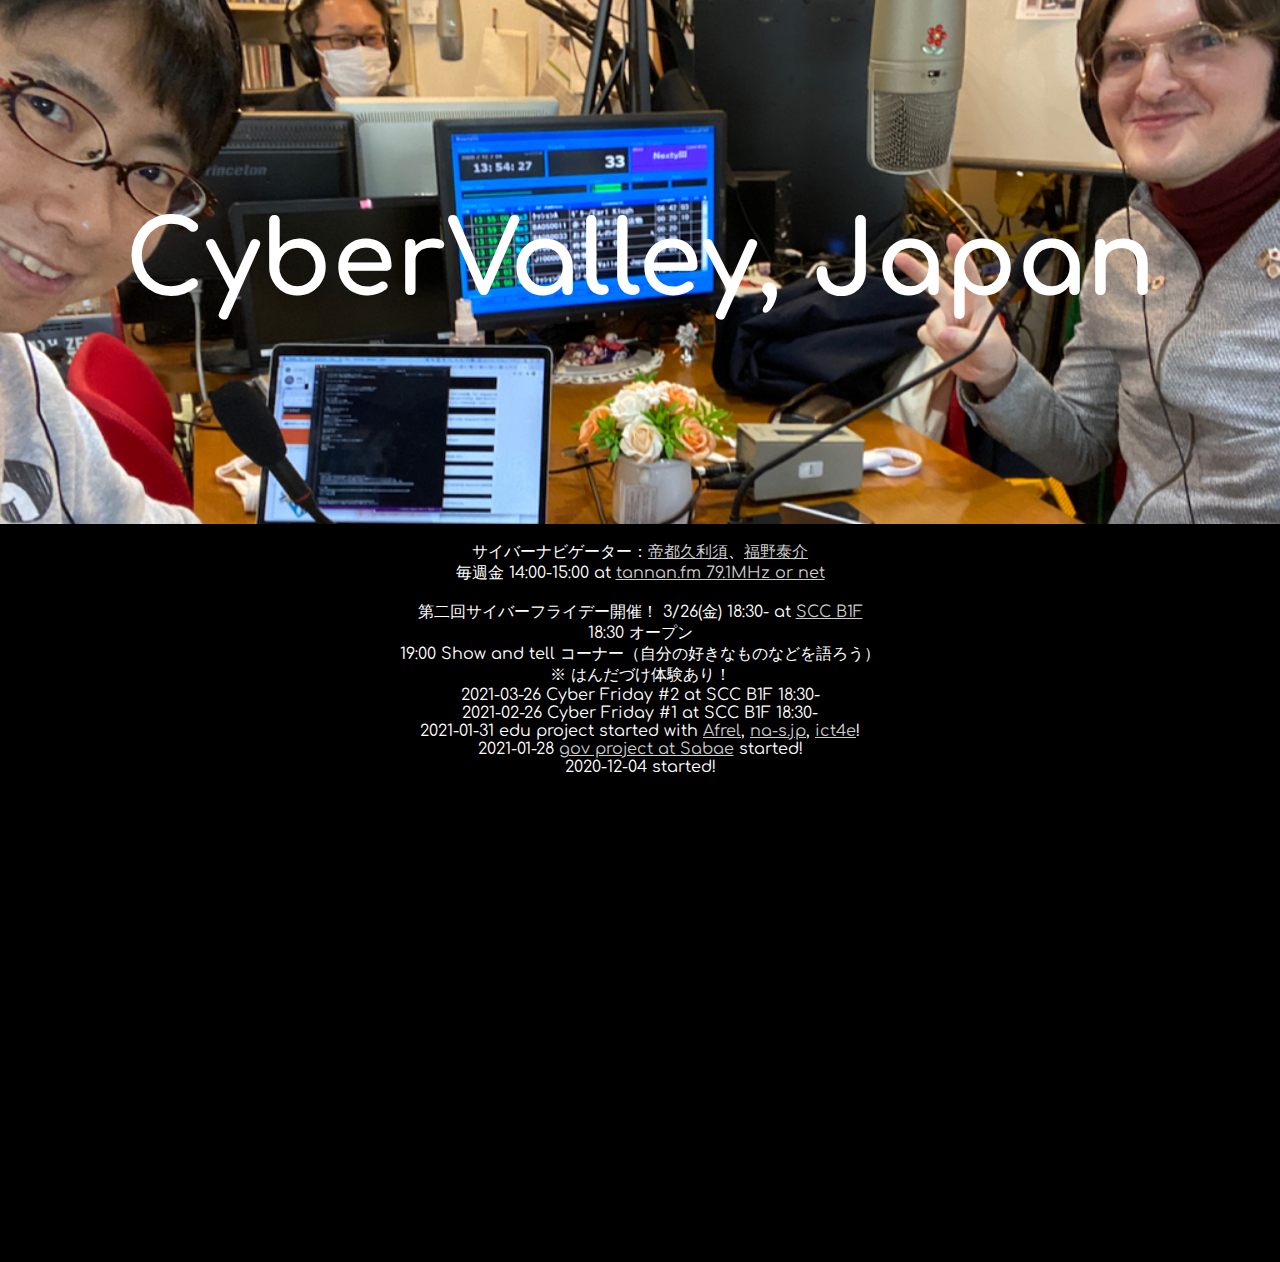
<file: index.html>
<!DOCTYPE html><html><head><meta charset="utf-8">
<title>CyberValley, Japan</title>
<head>
<link rel="preconnect" href="https://fonts.gstatic.com">
<link href="https://fonts.googleapis.com/css2?family=Comfortaa:wght@300;500&display=swap" rel="stylesheet">
<style>
body {
  font-family: 'Comfortaa', cursive;
  text-align: center;
  x-margin-top: 10vh;
  margin: 0;
  padding: 0;
  background-color: black;
  color: white;
}
a {
  color: #ccc !important;
}
h1 {
  background-image: url("navigators.jpg");
  background-size: 100% auto;
  font-size: 8vw;
  background-position: center center;
  background-repeat: no-repeat;
  padding: 2em 0;
  margin: 0 0 2vh 0;
  text-align: center;
}
#mapdiv {
  margin: 2vh 0;
  height: 50vh;
}
.bigimg {
  margin: .5em 0;
  width: 95vw;
}
</style>
<script type="module" src="cybervalley-map.js"></script>

</head>
<body>
<h1>CyberValley, Japan</h1>
<div>サイバーナビゲーター：<a href=https://twitter.com/kristopher>帝都久利須</a>、<a href=https://twitter.com/taisukef>福野泰介</a></div>
<div>毎週金 14:00-15:00 at <a href="http://tannan.fm/">tannan.fm 79.1MHz or net</a></div>
<br>
<div>第二回サイバーフライデー開催！ 3/26(金) 18:30- at <a href="http://sabae.cc/">SCC B1F</a><br>
18:30 オープン<br>
19:00 Show and tell コーナー（自分の好きなものなどを語ろう）<br>
※ はんだづけ体験あり！
<br>
<div>2021-03-26 Cyber Friday #2 at SCC B1F 18:30-</div>
<div>2021-02-26 Cyber Friday #1 at SCC B1F 18:30-</div>
<div>2021-01-31 edu project started with <a href=https://afrel.co.jp/>Afrel</a>, <a href=https://na-s.jp/>na-s.jp</a>, <a href=https://ict4e.jp/>ict4e</a>!</div>
<div>2021-01-28 <a href=https://fukuno.jig.jp/3109>gov project at Sabae</a> started!</div>
<div>2020-12-04 started!</div>

<div id="mapdiv"></div>

</body>
<html>
</file>
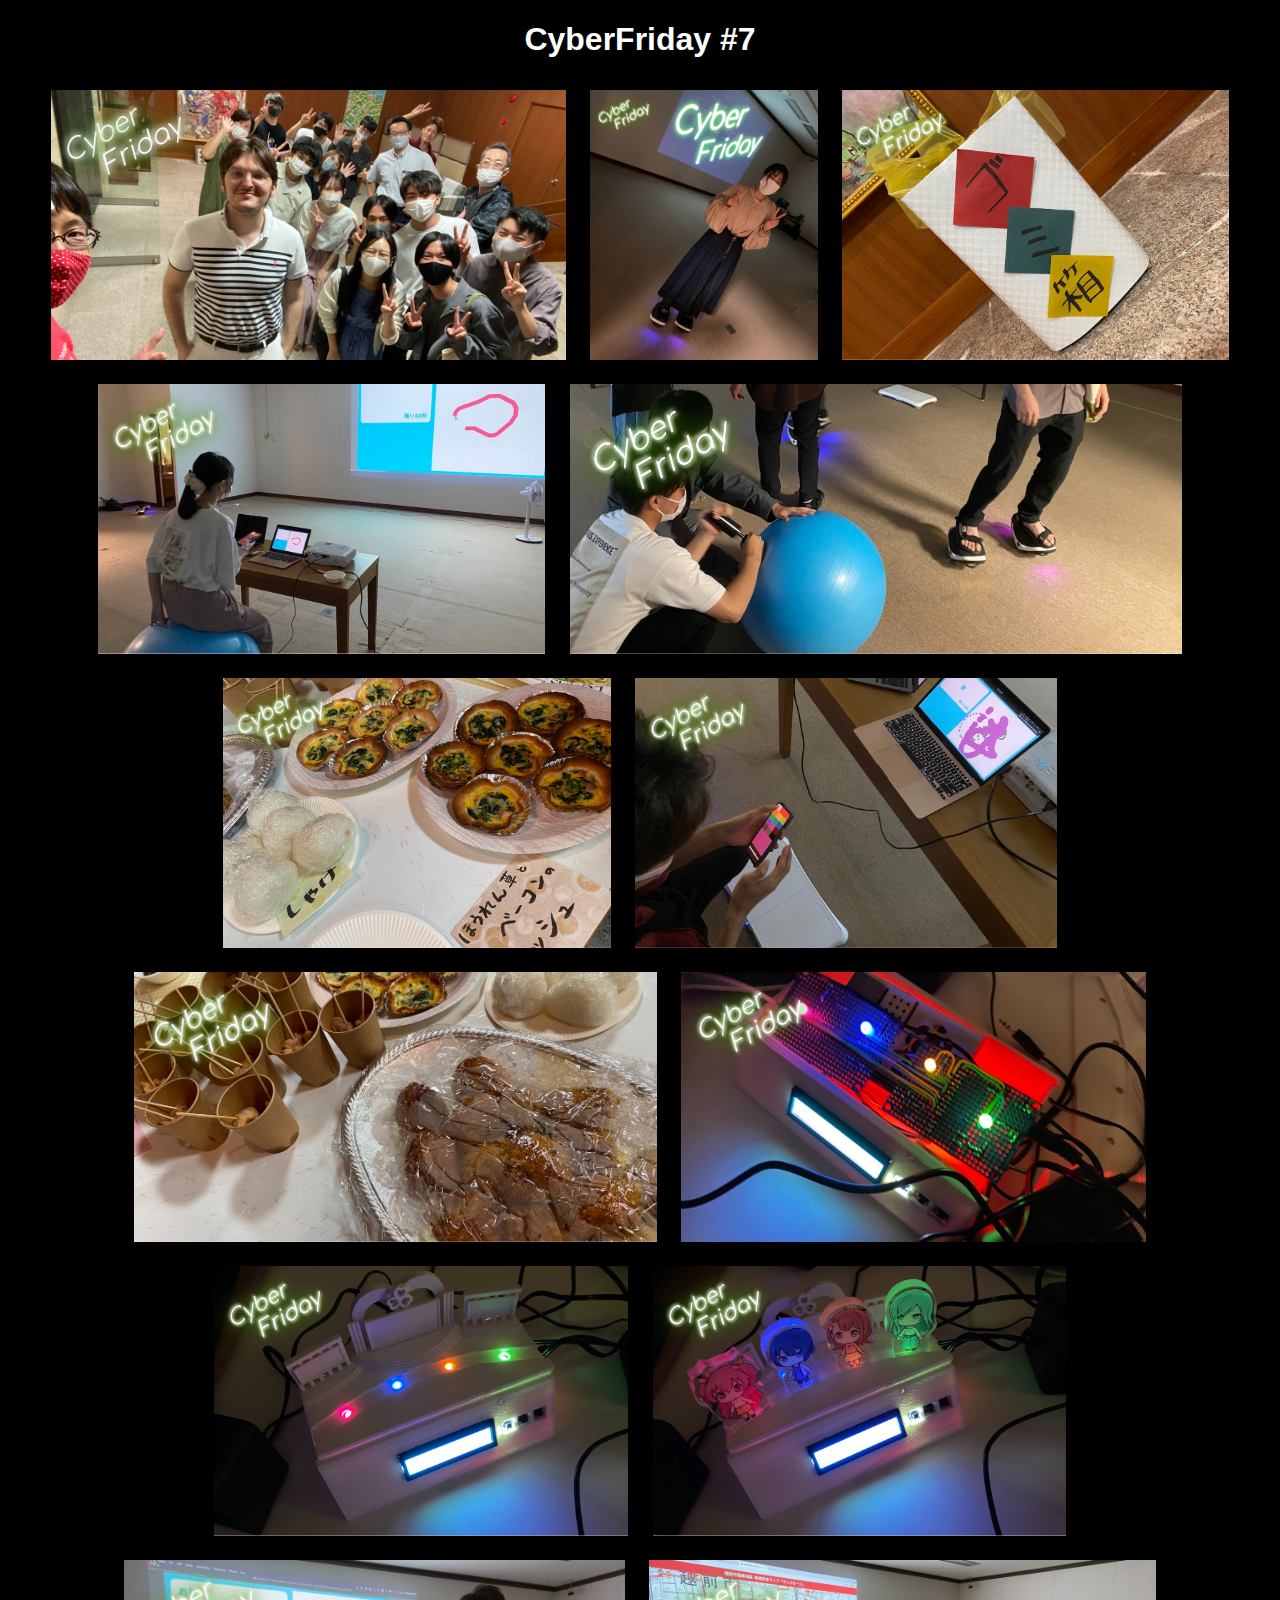
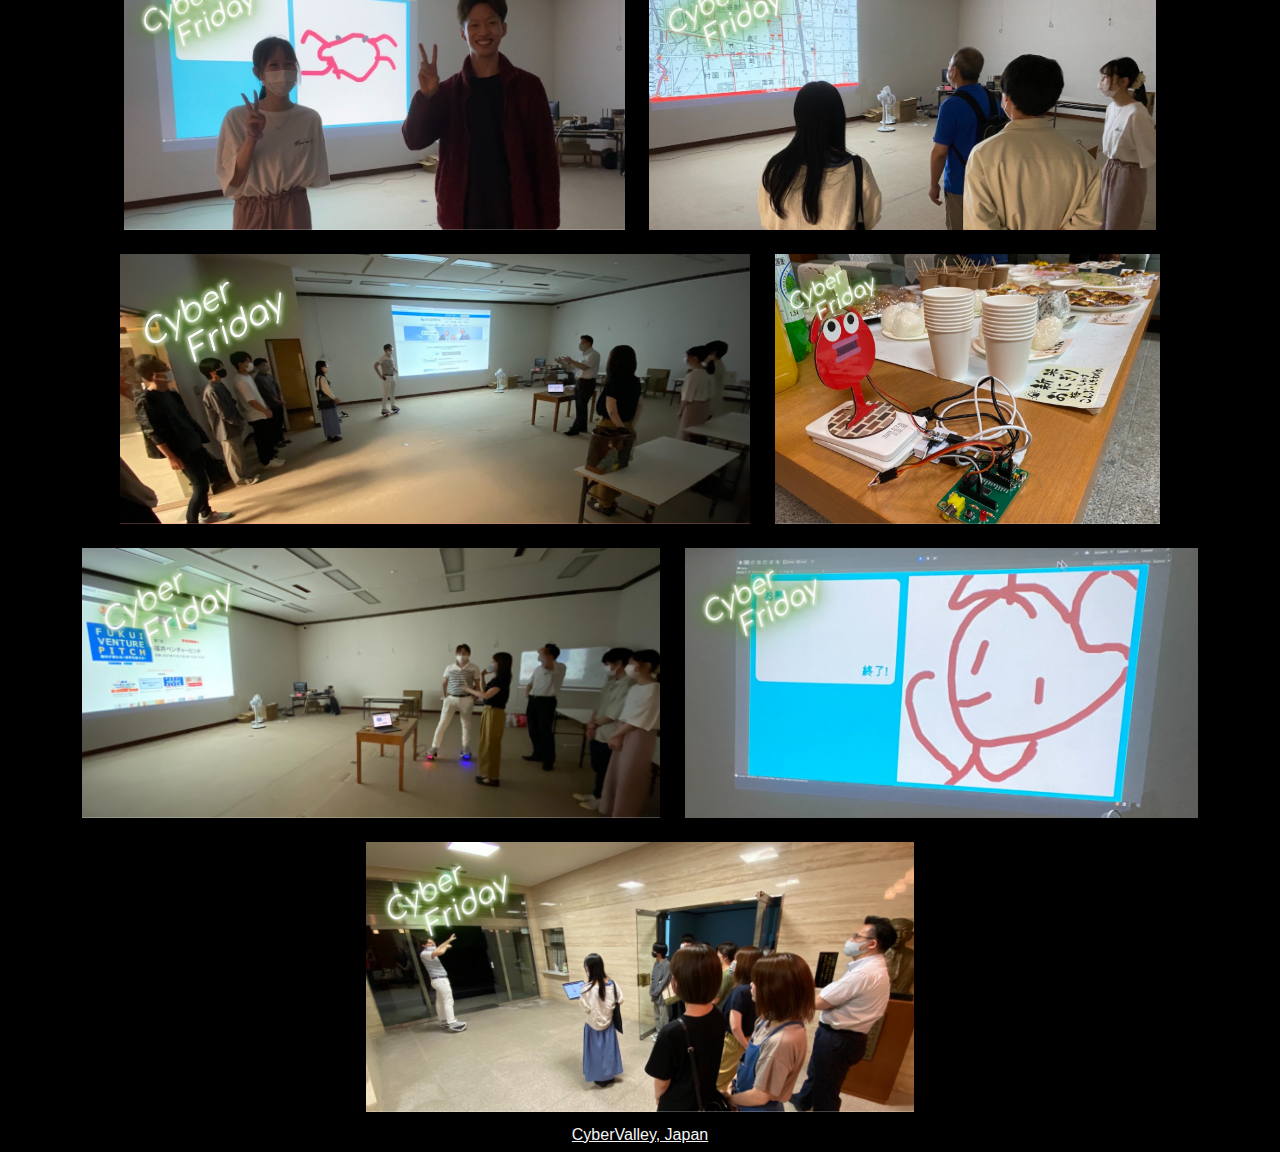
<file: event/20210924-cyberfriday7/index.html>
<!DOCTYPE html><html lang="ja"><head><meta charset="utf-8"><meta name="viewport" content="width=device-width">
<link rel="stylesheet" type="text/css" href="style.css">
<title>CyberFriday #7</title>
</head>
<body>
<h1>CyberFriday #7</h1>
<a href=ogp.jpg target=_blank><img src=ogp.jpg></a>
<a href=IMG_4313.jpg target=_blank><img src=IMG_4313.jpg></a>
<a href=IMG_4311.jpg target=_blank><img src=IMG_4311.jpg></a>
<a href=IMG_4339.jpg target=_blank><img src=IMG_4339.jpg></a>
<a href=IMG_4328.jpg target=_blank><img src=IMG_4328.jpg></a>
<a href=IMG_4314.jpg target=_blank><img src=IMG_4314.jpg></a>
<a href=IMG_4329.jpg target=_blank><img src=IMG_4329.jpg></a>
<a href=IMG_4316.jpg target=_blank><img src=IMG_4316.jpg></a>
<a href=IMG_4344.jpg target=_blank><img src=IMG_4344.jpg></a>
<a href=IMG_4345.jpg target=_blank><img src=IMG_4345.jpg></a>
<a href=IMG_4346.jpg target=_blank><img src=IMG_4346.jpg></a>
<a href=IMG_4340.jpg target=_blank><img src=IMG_4340.jpg></a>
<a href=IMG_4327.jpg target=_blank><img src=IMG_4327.jpg></a>
<a href=IMG_4318.jpg target=_blank><img src=IMG_4318.jpg></a>
<a href=IMG_4319.jpg target=_blank><img src=IMG_4319.jpg></a>
<a href=IMG_4320.jpg target=_blank><img src=IMG_4320.jpg></a>
<a href=IMG_4334.jpg target=_blank><img src=IMG_4334.jpg></a>
<a href=IMG_4322.jpg target=_blank><img src=IMG_4322.jpg></a>

<footer>
<a href=https://cybervalley.jp/>CyberValley, Japan</a><br>
</footer>
</body>
</html>
</file>
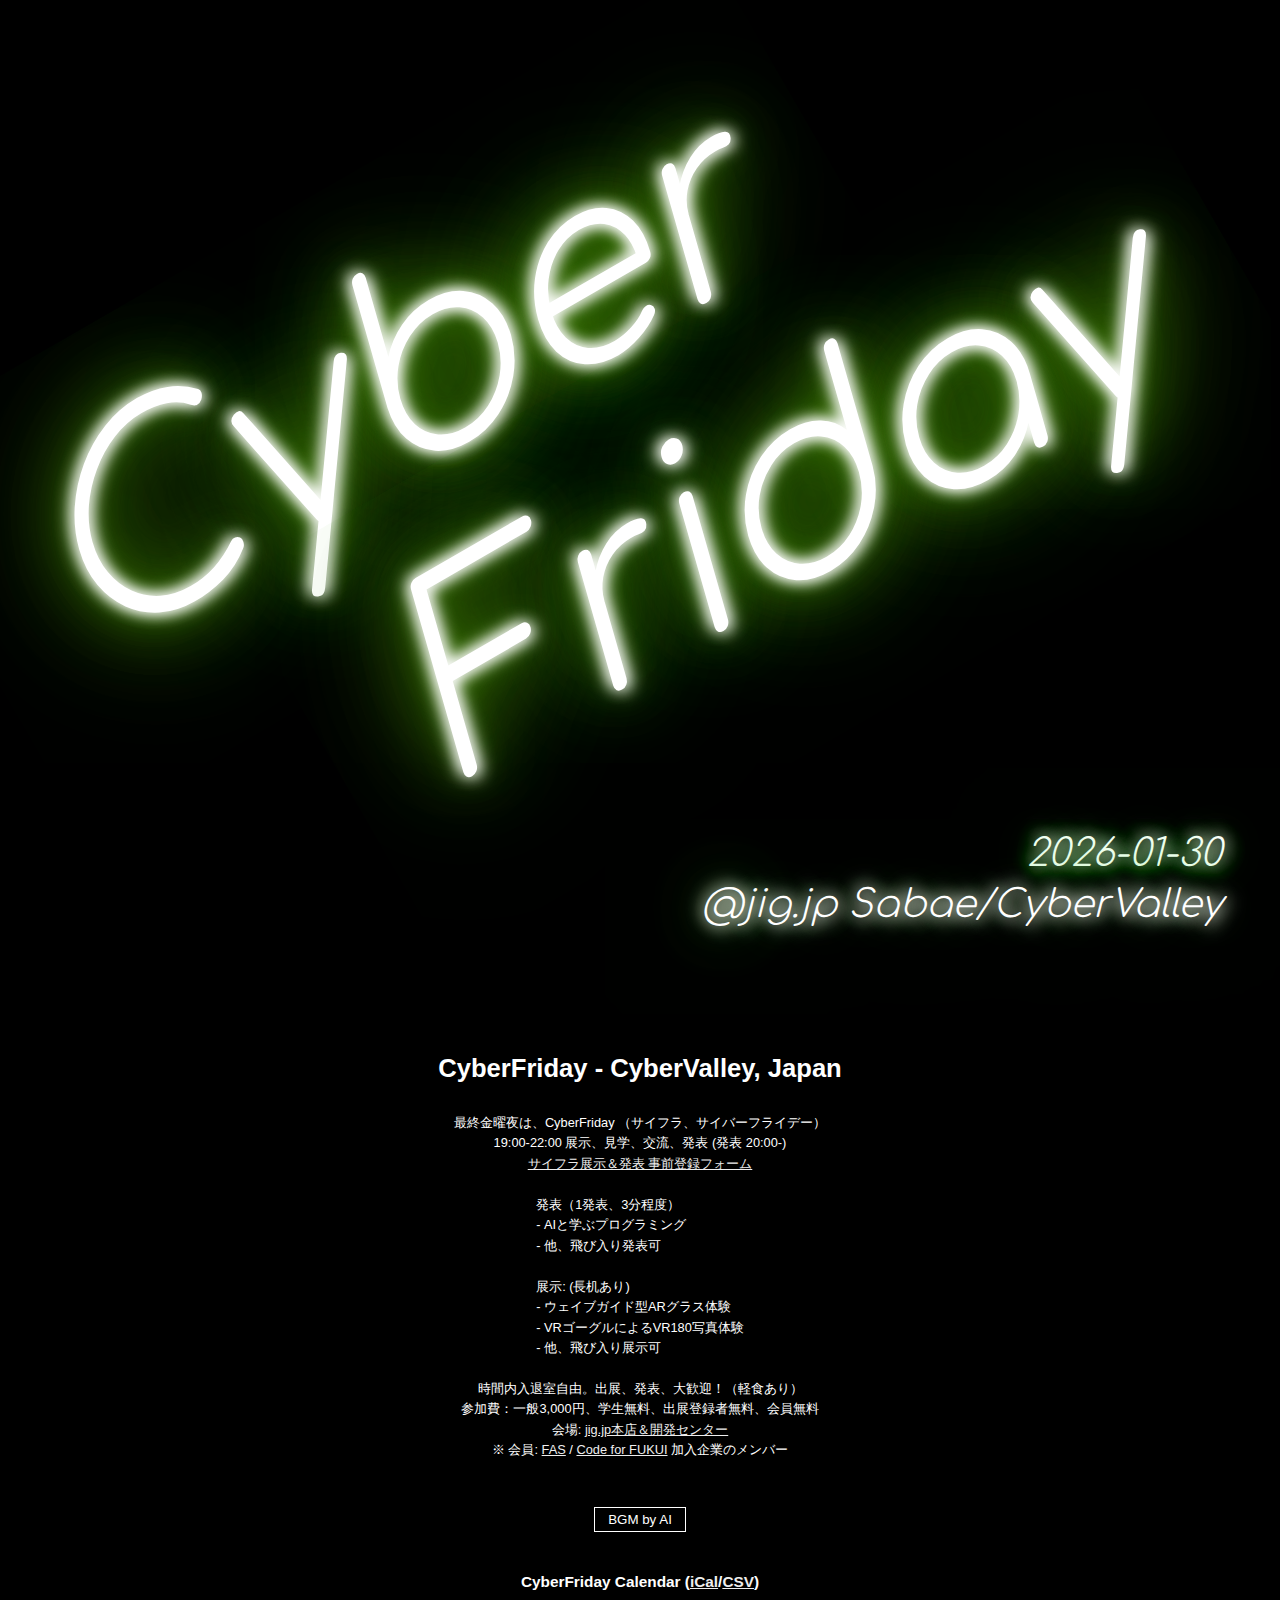
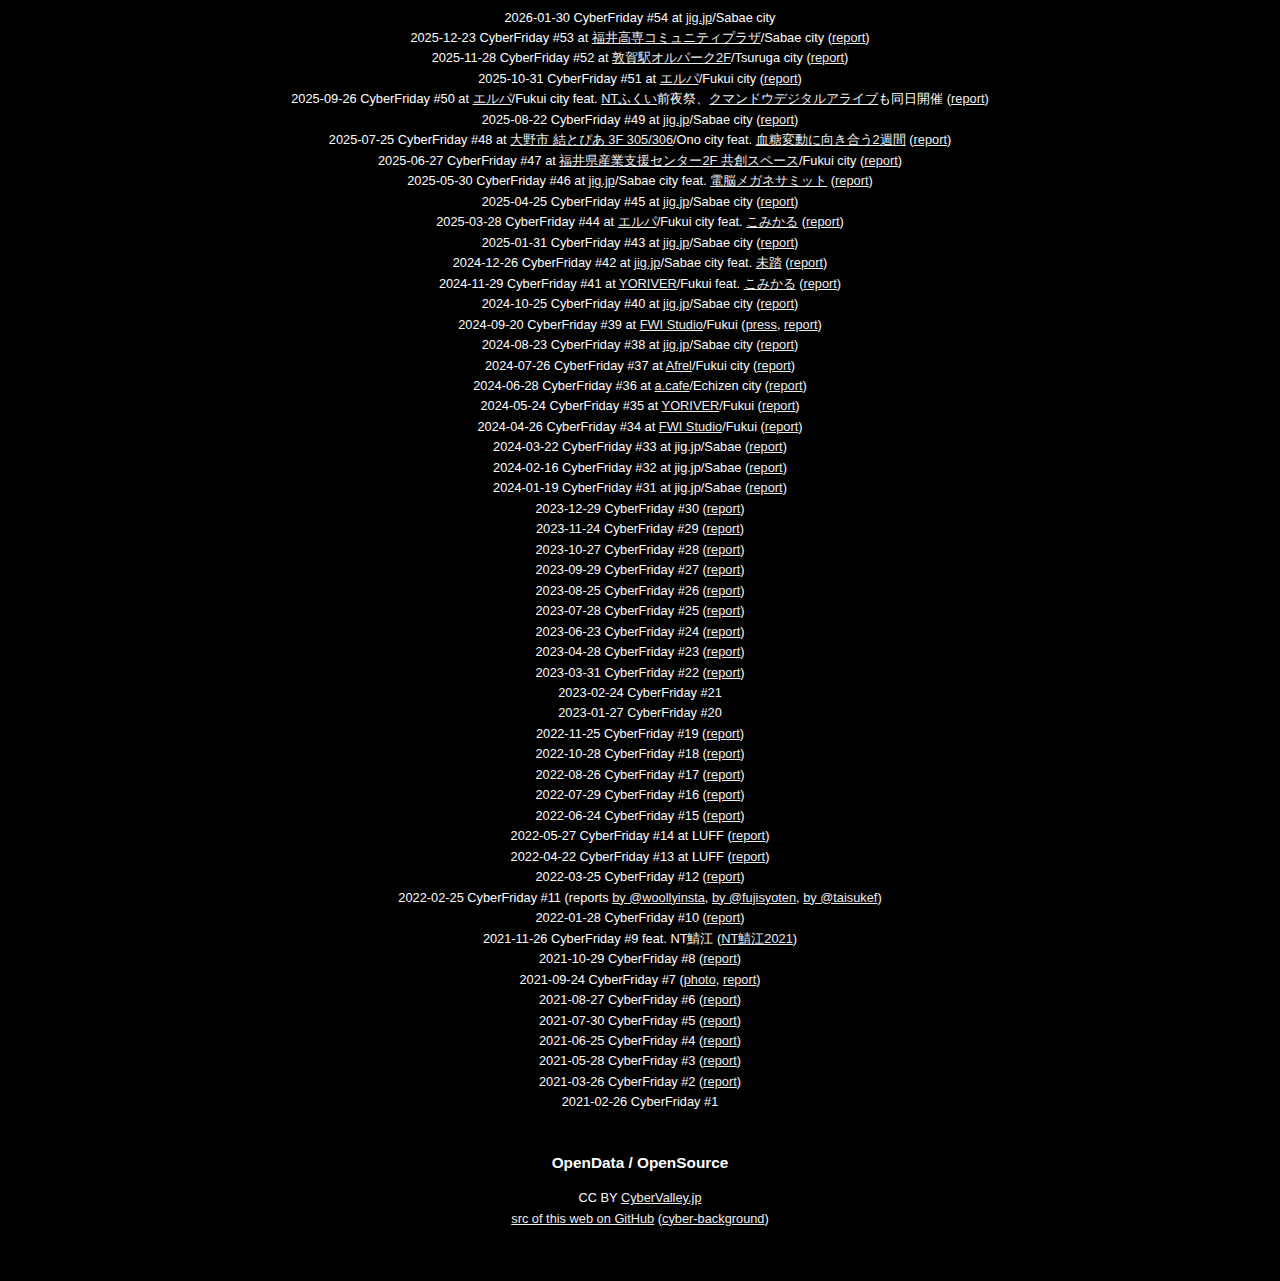
<file: cyberfriday.html>
<!DOCTYPE html><html lang="ja"><head><meta charset="utf-8"><meta name="viewport" content="width=device-width"><link rel="icon" href="data:">
<meta name="theme-color" content="#000">
<meta name="twitter:card" content="summary_large_image">
<meta property="og:image"  content="https://cybervalley.jp/cyberfriday.jpg">
<meta name="twitter:image" content="https://cybervalley.jp/cyberfriday.jpg">
<meta property="og:title" content="CyberFriday / サイバーフライデー - CyberValley, Japan">
<title>CyberFriday / サイバーフライデー</title>
<link rel="stylesheet" href="css/style.css">
<link rel="preconnect" href="https://fonts.gstatic.com">
<link href="https://fonts.googleapis.com/css2?family=Comfortaa:wght@300;500&display=swap" rel="stylesheet">
 
<style>
body {
  font-family: sans-serif; /*'Comfortaa', cursive, sans-serif; */
  text-align: center;
  margin: 0;
  padding: 0;
  overflow-x: hidden;
  background-color: black;
}
canvas {
  x-position: fixed;
  position: absolute;
  top: 0;
  left: 0;
  z-index: -1;
  width: 100%;
  height: 100%;
}
:root {
  /* Set neon color */
  --neon-text-color: #480;
}
.cyber {
  font-family: 'Comfortaa', cursive;
  font-weight: 200;
  font-style: italic;
  color: #fff;
  overflow: hidden;
  padding: 4rem 6rem 5.5rem;
  x-border: 0.4rem solid #fff;
  x-border-radius: 2rem;
  x-text-transform: uppercase;
  x-animation: flicker 1.5s infinite alternate;     

  text-shadow:
            -0.2rem -0.2rem 1rem #fff,
            0.2rem 0.2rem 1rem #fff,
            0 0 2rem var(--neon-text-color),
            0 0 4rem var(--neon-text-color),
            0 0 6rem var(--neon-text-color),
            0 0 8rem var(--neon-text-color),
            0 0 10rem var(--neon-text-color);

}
.text {
  position: absolute;
  overflow: hidden;
  top: 0;
  left: 0;
  width: 100vw;
  height: 90vw;
}
#text1, #text2, #text3, #text4 {
  user-select: none;
}
#text1, #text2 {
  position: absolute;
  font-size: 20vw;
  white-space: nowap;
  transform: rotateZ(-30deg);
}

#text1 {
  top: 14vw;
  left: -7vw;
}
#text2 {
  top: 23vw;
  left: 21vw;
}
#btnbgm {
  background-color: black;
  border: 1px solid white;
  color: white;
  padding: .3em 1em;
}
@media (max-width:500px) {
  #text1 {
    top: 14vw;
    left: -21vw;
  }
  #text2 {
    top: 23vw;
    left: 7vw;
  }
}
#text3, #text4 {
  position: absolute;
  text-align: left;
  font-size: 3vw;
  white-space: nowap;
  overflow: hidden;
}
#text3 {
  top: 60vw;
  right: -3vw;
}
#text4 {
  top: 64vw;
  right: -3vw;
}
main {
  display: block;
  position: absolute;
  font-size: 80%;
  width: 100vw;
  top: 81vw;
  color: white;
  padding-bottom: 3em;
}
h2 {
  font-size: 120%;
}
a {
  color: #eee !important;
}
section {
  padding: 1em 1em;
  line-height: 1.6;
}
.navigators {
  width: 20em;
  padding: .5em;
}
#mapdiv {
  margin: 2vh 0;
  height: 50vh;
}
#mapdiv a, map-view a {
  color: black !important;
  text-decoration: none;
}
.hanko {
  margin: .5em 0;
  width: 100%;
}
</style>
</head>
<body>
<p id="notSupportedDescription"></p>
<div id="title">
  <canvas id="myCanvas"></canvas>
  <div class=text id=cyberfriday>
    <div id=text1 class=cyber>Cyber</div>
    <div id=text2 class=cyber>Friday</div>
    <div id=text3 class=cyber>2026-01-30</div>
    <div id=text4 class=cyber>@jig.jp Sabae/CyberValley</div>
  </div>
</div>
</div>

<script type="module">
import { shuffle } from "https://js.sabae.cc/shuffle.js";
import { setGalaxy } from "./setGalaxy.js";

setGalaxy(myCanvas);

title.onclick = (e) => document.fullscreenElement || title.requestFullscreen();

const bgms = [
  "./bgm/cyberfriday-song.mp3", // 日本語
  "./bgm/cyberfirday-night.mp3", // 英語
  "./bgm/cyberfriday-eurobeat.mp3", // インスト
];
//shuffle(bgms);

const caches = {};
let currentaudio = null;
const getAudio = (fn) => {
  const cache = caches[fn];
  if (cache) return cache;
  const audio = new Audio();
  audio.src = fn;
  return audio;
};
const waitForAudioEnd = async (audioElement) => {
  return new Promise((resolve, reject) => {
    if (audioElement.ended) {
      resolve();
      return;
    }
    audioElement.addEventListener('ended', resolve, { once: true });
    audioElement.addEventListener('error', reject, { once: true });
  });
};
const playBGM = async (audio) => {
  audio.currentTime = 0;
  audio.play();
  currentaudio = audio;
  await waitForAudioEnd(audio);
};
const stopBGM = () => {
  currentaudio.pause();
  currentaudio = null;
};

let idx = 0;
const playBGMs = async (bgms) => {
  if (currentaudio) {
    stopBGM();
    return;
  }
  for (;;) {
    const bgm = bgms[idx++ % bgms.length];
    const audio = getAudio(bgm);
    await playBGM(audio);
    if (!currentaudio) break;
  }
};

btnbgm.onclick = () => playBGMs(bgms);

</script>

<main>
  <h1>CyberFriday - CyberValley, Japan</h1>

  <section>
    最終金曜夜は、CyberFriday （サイフラ、サイバーフライデー）<br>
    19:00-22:00 展示、見学、交流、発表 (発表 20:00-)<br>
    <a href=https://docs.google.com/forms/d/e/1FAIpQLSdpr7QVZ6ILLyDWtU5bHiAvmmtME2MMostySr8vwjLDOMzAmg/viewform>サイフラ展示＆発表 事前登録フォーム</a><br>
    <br>
    <div style="display: inline-block; text-align: left;">
    発表（1発表、3分程度）<br>
    - AIと学ぶプログラミング<br>
    - 他、飛び入り発表可<br>
    <br>
    展示:  (長机あり)<br>
    - ウェイブガイド型ARグラス体験<br>
    - VRゴーグルによるVR180写真体験<br>
    - 他、飛び入り展示可<br>
    <br>
    </div>
    <br>


    <!--
    同時開催の<a href=https://www.instagram.com/comicalyouth/>こみかる</a>は、17:30-スタート。<br>
    19:00-22:00 展示、見学、交流、発表 (発表 20:00-)<br>
    18:30-21:30 展示、見学、交流、発表 (発表 19:30-)<br>
    コスプレ歓迎、ハロウィンスペシャル！<br>
    (入場はエルパの通常閉店時間20:00までに！)<br>
    会場: <a href=https://geo3x3.com/#E9138739216687>ショッピングセンターエルパ、2Fフードコート</a><br>
    -->
    

    時間内入退室自由。出展、発表、大歓迎！（軽食あり）<br>
    参加費：一般3,000円、学生無料、出展登録者無料、会員無料<br>
    会場: <a href=https://geo3x3.com/#E9138732358822>jig.jp本店＆開発センター</a><br>
    ※ 会員: <a href=https://www.e-fas.net/>FAS</a> / <a href=https://code4fukui.github.io/>Code for FUKUI</a> 加入企業のメンバー<br>
    <!--
    会場: <a href=https://www.fukui-nct.ac.jp/wp/wp-content/uploads/2023/06/2023-jugyosankan-haithizu.pdf xhref=https://geo3x3.com/#E9138732251388>福井高専コミュニティプラザ</a>（正門を入って右側、図書館の上2F、<a href=https://www.fukui-nct.ac.jp/wp/wp-content/uploads/2023/06/2023-jugyosankan-haithizu.pdf>図中の⑪</a>）</a><br>
    会場: <a href=https://geo3x3.com/#E9138467493948>敦賀駅オルパーク2F</a><br>
    -->
    <!--
    関連イベント: <a href=https://nt-fukui.jp/>NTふくい</a>前夜祭、<a href=https://www.fisc.jp/kumadigifes/>クマンドウデジタルアライブ</a>(at <a href=https://www.fisc.jp/>ふくい産業支援センター</a>)も同日開催<br>
    <style>
    .events img {
      width: 45vw;
      max-width: 400px;
      margin-top: 0.5em;
    }
    </style>
    <div class=events>
      <a href=https://nt-fukui.jp/><img src=img/20250927-ntfukui.jpg></a>
      <a href=https://www.fisc.jp/kumadigifes/><img src=img/20250927-kumando.jpg></a>
    </div>
    -->
    
    <!--
    参加費：学生無料、社会人1,000円（展示者、発表者、初回の方は無料）<br>
    会場: <a href=https://geo3x3.com/#E9138739372287>福井県産業支援センター2F 共創スペース</a><br>
    会場: 未定<br>
    -->

    <!--
    会場: <a href=https://geo3x3.com/#E9138813499652>大野市 結とぴあ 3F 305/306</a><br>
    303にて<a href=https://thephage.life/>ザ・ファージ</a>社による「<a href=https://www.pref.fukui.lg.jp/doc/sinsan/sougyousinnsanngyousousyutugur/sennsinngijutu.html>血糖変動に向き合う2週間プログラム(無償提供)</a>」も実施</div>
    会場: <a href=https://geo3x3.com/#E913873647982684>FWI Studio (福井市中央1-3-1 加藤ビル5階 / 福井駅から徒歩3分 / 20時以降は要連絡)</a><br>
    -->
    <!--
    会場: <a href=https://geo3x3.com/#E9138735933337>株式会社アフレル (福井市中央3-5-15 フロンティア福井5F)</a><br>
    「<a href=https://afrel.co.jp/activity/cyberfriday/>CyberFriday | （株）アフレル｜ロボットとAI活用・人材育成を支援</a>」<br>
    会場: <a href=https://geo3x3.com/#E913849882485772>a.cafe (福井県越前市府中1丁目12-18  / 武生駅から徒歩1分)</a><br>
    会場: <a href=https://geo3x3.com/#E9138736475797251>YORIVER (福井県福井市中央２丁目５―２７ / 福井駅から徒歩10分)</a><br>
    会場: <a href=https://geo3x3.com/#E913849881384643>武生 IdeaSync</a>（<a href=https://sync.icraftlab.jp/>IdeaSync</a>）<br>
    <br>
    同日開催、<a href=https://www.l-community.com/forum/>電脳メガネサミット2025</a> 14:00-17:00 (懇親会 17:30-19:00)<br>
    -->

    <!--
    <a href=https://geo3x3.com/#E91387359247>福井工業大学 - 福井アカデミアホテル1階ロビー</a> 17:30-19:30（<a href=https://www.fukui-ut.ac.jp/news/education/ai_iot/entry-9433.html>ChatGPTイベント併催</a>）<br>
    主催：<a href=https://connectfree.co.jp/corp/>connectFree</a>、<a href=https://jig.jp/>jig.jp</a>、<a href=https://code4fukui.github.io/>Code for FUKUI</a><br>
        <a href=https://www.luff.info/>LUFF</a> (福井市片町)<br>
      <a href=E9138732295336>コネクトフリー鯖江開発センター</a> (<a href="https://sabae.cc/">鯖江商工会議所、SCC</a>隣)<br>
    <a href=https://geo3x3.com/#E9138732358822>jig.jp本店＆開発センター</a><br>
    (プレゼンタイム 20:00〜)<br>
    -->
  </section>

  <section>
    <script type="module" src="https://code4fukui.github.io/map-view/map-view.js"></script>
    <map-view name="会場：jig.jp/Sabae" geo3x3="E9138732358822" zoom="16"></map-view>
    <!--
    <map-view name="会場：福井高専コミュニティプラザ/Sabae" geo3x3="E9138732251388" zoom="16"></map-view>
    <map-view name="会場：敦賀駅オルパーク2F/Tsuruga" geo3x3="E9138467493948" zoom="16"></map-view>
    <map-view name="会場：エルパ/Fukui" geo3x3="E9138739216687" zoom="16"></map-view>
    <map-view name="会場：結とぴあ/Ono" geo3x3="E9138813499652" zoom="16"></map-view>
    <map-view name="会場：福井県産業支援センター/Fukui" geo3x3="E9138739372287" zoom="16"></map-view>
    <map-view name="会場：YORIVER/Fukui" geo3x3="E9138736475797251" zoom="16"></map-view>
    <map-view name="会場：FWI Studio/Fukui" geo3x3="E913873647982684" zoom="16"></map-view>
    <map-view name="会場：LUFF/Fukui" latlng="36.06468805440,136.216090568" zoom="16"></map-view>
    <map-view name="会場：connectFree/Sabae" latlng="35.947436,136.183460" zoom="16"></map-view>
    <map-view name="会場：コワーキング・シェアオフィス IdeaSync" geo3x3="E913849881384643" zoom="15"></map-view>
    <map-view name="会場：a.cafe/Echizen" geo3x3="E913849882485772" zoom="16"></map-view>
    <map-view name="会場：株式会社アフレル フロンティア福井5F" geo3x3="E9138735933337" xlatlng="36.063319,136.213745" zoom="15"></map-view>
    -->
    <br>
    <button id=btnbgm>BGM by AI</button>
  </section>


  <section>
  <h2>CyberFriday Calendar (<a href=./cyberfriday.ics>iCal</a>/<a href=./cyberfriday.csv>CSV</a>)</h2>
  <div id=cybercalendar>
  
  <div>2026-01-30 CyberFriday #54 at <a href=https://www.jig.jp/about#profile>jig.jp</a>/Sabae city</div>
  <div>2025-12-23 CyberFriday #53 at <a href=https://www.fukui-nct.ac.jp/>福井高専コミュニティプラザ</a>/Sabae city (<a href=https://fukuno.jig.jp/4899>report</a>)</div>
  <div>2025-11-28 CyberFriday #52 at <a href=https://orupark.jp/?page_id=51>敦賀駅オルパーク2F</a>/Tsuruga city (<a href=https://fukuno.jig.jp/4874>report</a>)</div>
  <div>2025-10-31 CyberFriday #51 at <a href=https://lp-lpa.co.jp/>エルパ</a>/Fukui city (<a href=https://fukuno.jig.jp/4846>report</a>)</div>
  <div>2025-09-26 CyberFriday #50 at <a href=https://lp-lpa.co.jp/>エルパ</a>/Fukui city feat. <a href=https://nt-fukui.jp/>NTふくい</a>前夜祭、<a href=https://www.fisc.jp/kumadigifes/>クマンドウデジタルアライブ</a>も同日開催 (<a href=https://fukuno.jig.jp/4811>report</a>)</div>
  <div>2025-08-22 CyberFriday #49 at <a href=https://www.jig.jp/about#profile>jig.jp</a>/Sabae city (<a href=https://fukuno.jig.jp/4776>report</a>)</div>
  <div>2025-07-25 CyberFriday #48 at <a href=https://www.city.ono.fukui.jp/shisei/sonota/yuitopiariyou.html>大野市 結とぴあ 3F 305/306</a>/Ono city feat. <a href=https://www.pref.fukui.lg.jp/doc/sinsan/sougyousinnsanngyousousyutugur/sennsinngijutu.html>血糖変動に向き合う2週間</a> (<a href=https://fukuno.jig.jp/4748>report</a>)</div>
  <div>2025-06-27 CyberFriday #47 at <a href=https://www.fisc.jp/offering/consult/2025/04/171849/>福井県産業支援センター2F 共創スペース</a>/Fukui city (<a href=https://fukuno.jig.jp/4720>report</a>)</div>
  <div>2025-05-30 CyberFriday #46 at <a href=https://www.jig.jp/about#profile>jig.jp</a>/Sabae city feat. <a href=https://www.l-community.com/forum/>電脳メガネサミット</a> (<a href=https://fukuno.jig.jp/4692>report</a>)</div>
  <div>2025-04-25 CyberFriday #45 at <a href=https://www.jig.jp/about#profile>jig.jp</a>/Sabae city (<a href=https://fukuno.jig.jp/4657>report</a>)</div>
  <div>2025-03-28 CyberFriday #44 at <a href=https://lp-lpa.co.jp/>エルパ</a>/Fukui city feat. <a href=https://www.instagram.com/comicalyouth/>こみかる</a> (<a href=https://fukuno.jig.jp/4629>report</a>)</div>
  <div>2025-01-31 CyberFriday #43 at <a href=https://www.jig.jp/about#profile>jig.jp</a>/Sabae city (<a href=https://fukuno.jig.jp/4573>report</a>)</div>
  <div>2024-12-26 CyberFriday #42 at <a href=https://www.jig.jp/about#profile>jig.jp</a>/Sabae city feat. <a href=https://afrel.co.jp/activity/cyberfriday/>未踏</a> (<a href=https://fukuno.jig.jp/4537>report</a>)</div>
  <div>2024-11-29 CyberFriday #41 at <a href=https://yoriver.jp/>YORIVER</a>/Fukui feat. <a href=https://www.instagram.com/comicalyouth/>こみかる</a> (<a href=https://fukuno.jig.jp/4510>report</a>)</div>
  <div>2024-10-25 CyberFriday #40 at <a href=https://www.jig.jp/about#profile>jig.jp</a>/Sabae city (<a href=https://fukuno.jig.jp/4475>report</a>)</div>
  <div>2024-09-20 CyberFriday #39 at <a href=https://fwi.fukui.jp/>FWI Studio</a>/Fukui (<a href=https://page.fwi.fukui.jp/events/2921>press</a>,  <a href=https://fukuno.jig.jp/4440>report</a>)</div>
  <div>2024-08-23 CyberFriday #38 at <a href=https://www.jig.jp/about#profile>jig.jp</a>/Sabae city (<a href=https://fukuno.jig.jp/4412>report</a>)</div>
  <div>2024-07-26 CyberFriday #37 at <a href=https://afrel.co.jp/activity/cyberfriday/>Afrel</a>/Fukui city (<a href=https://fukuno.jig.jp/4384>report</a>)</div>
  <div>2024-06-28 CyberFriday #36 at <a href=https://www.a.cafe.adot-department-store.com/pages/a-cafe>a.cafe</a>/Echizen city (<a href=https://fukuno.jig.jp/4356>report</a>)</div>
  <div>2024-05-24 CyberFriday #35 at <a href=https://yoriver.jp/>YORIVER</a>/Fukui (<a href=https://fukuno.jig.jp/4321>report</a>)</div>
  <div>2024-04-26 CyberFriday #34 at <a href=https://fwi.fukui.jp/>FWI Studio</a>/Fukui (<a href=https://fukuno.jig.jp/4293>report</a>)</div>
  <div>2024-03-22 CyberFriday #33 at jig.jp/Sabae (<a href=https://fukuno.jig.jp/4258>report</a>)</div>
  <div>2024-02-16 CyberFriday #32 at jig.jp/Sabae (<a href=https://fukuno.jig.jp/4223>report</a>)</div>
  <div>2024-01-19 CyberFriday #31 at jig.jp/Sabae (<a href=https://fukuno.jig.jp/4195>report</a>)</div>
  <div>2023-12-29 CyberFriday #30 (<a href=https://fukuno.jig.jp/4174>report</a>)</div>
  <div>2023-11-24 CyberFriday #29 (<a href=https://fukuno.jig.jp/4139>report</a>)</div>
  <div>2023-10-27 CyberFriday #28 (<a href=https://fukuno.jig.jp/4111>report</a>)</div>
  <div>2023-09-29 CyberFriday #27 (<a href=https://fukuno.jig.jp/4083>report</a>)</div>
  <div>2023-08-25 CyberFriday #26 (<a href=https://fukuno.jig.jp/4048>report</a>)</div>
  <div>2023-07-28 CyberFriday #25 (<a href=https://fukuno.jig.jp/4020>report</a>)</div>
  <div>2023-06-23 CyberFriday #24 (<a href=https://fukuno.jig.jp/3985>report</a>)</div>
  <div>2023-04-28 CyberFriday #23 (<a href=https://fukuno.jig.jp/3929>report</a>)</div>
  <div>2023-03-31 CyberFriday #22 (<a href=https://fukuno.jig.jp/3901>report</a>)</div>
  <div>2023-02-24 CyberFriday #21</div>
  <div>2023-01-27 CyberFriday #20</div>
  <div>2022-11-25 CyberFriday #19 (<a href=https://fukuno.jig.jp/3775>report</a>)</div>
  <div>2022-10-28 CyberFriday #18 (<a href=https://fukuno.jig.jp/3747>report</a>)</div>
  <div>2022-08-26 CyberFriday #17 (<a href=https://fukuno.jig.jp/3684>report</a>)</div>
  <div>2022-07-29 CyberFriday #16 (<a href=https://fukuno.jig.jp/3656>report</a>)</div>
  <div>2022-06-24 CyberFriday #15 (<a href=https://fukuno.jig.jp/3621>report</a>)</div>
  <div>2022-05-27 CyberFriday #14 at LUFF (<a href=https://fukuno.jig.jp/3593>report</a>)</div>
  <div>2022-04-22 CyberFriday #13 at LUFF (<a href=https://fukuno.jig.jp/3558>report</a>)</div>
  <div>2022-03-25 CyberFriday #12 (<a href=https://fukuno.jig.jp/3530>report</a>)</div>
  <div>2022-02-25 CyberFriday #11 (reports <a href=https://www.instagram.com/p/CaacHiXBAEy/>by @woollyinsta</a>, <a href=https://www.instagram.com/p/CaZlQjnBw_Q/>by @fujisyoten</a>, <a href=https://fukuno.jig.jp/3502>by @taisukef</a>)</div>
  <div>2022-01-28 CyberFriday #10 (<a href=https://fukuno.jig.jp/3474>report</a>)</div>
  <div>2021-11-26 CyberFriday #9 feat. NT鯖江 (<a href=http://wiki.nicotech.jp/nico_tech/index.php?NT%E9%AF%96%E6%B1%9F2021>NT鯖江2021</a>)</div>
  <div>2021-10-29 CyberFriday #8 (<a href=https://fukuno.jig.jp/3383>report</a>)</div>
  <div>2021-09-24 CyberFriday #7 (<a href="https://cybervalley.jp/event/20210924-cyberfriday7/">photo</a>, <a href="https://fukuno.jig.jp/3348">report</a>)</div>
  <div>2021-08-27 CyberFriday #6 (<a href=https://fukuno.jig.jp/3320>report</a>)</div>
  <div>2021-07-30 CyberFriday #5 (<a href=https://fukuno.jig.jp/3292>report</a>)</div>
  <div>2021-06-25 CyberFriday #4 (<a href=https://fukuno.jig.jp/3257>report</a>)</div>
  <div>2021-05-28 CyberFriday #3 (<a href=https://fukuno.jig.jp/3229>report</a>)</div>
  <div>2021-03-26 CyberFriday #2 (<a href=https://fukuno.jig.jp/3166>report</a>)</div>
  <div>2021-02-26 CyberFriday #1</div>
  </div>
  </section>

  <section>
    <h2>OpenData / OpenSource</h2>
    CC BY <a href=https://cybervalley.jp/>CyberValley.jp</a><br>
    <a href=https://github.com/code4fukui/cybervalley>src of this web on GitHub</a> (<a href="javascript:myCanvas.requestFullscreen()">cyber-background</a>)<br>
  </section>
</main>

<!--
<script type="module" src="https://code4fukui.github.io/qr-code/qr-code.js"></script>
<qr-code></qr-code>
-->

</body>
</html>
</file>
<file: event/20210924-cyberfriday7/style.css>
body {
  background-color: black;
  color: white;
  text-align: center;
  font-family: 'Comfortaa', cursive, sans-serif;
}
img {
  margin: 10px;
  height: 30vh;
}
a {
  color: #f8f8f8 !important;
}
</file>
<file: css/style.css>
#container {
  position: relative;
}
.guiStyle {
  position: absolute;
  top: 0;
  right: 0;
}
</file>
